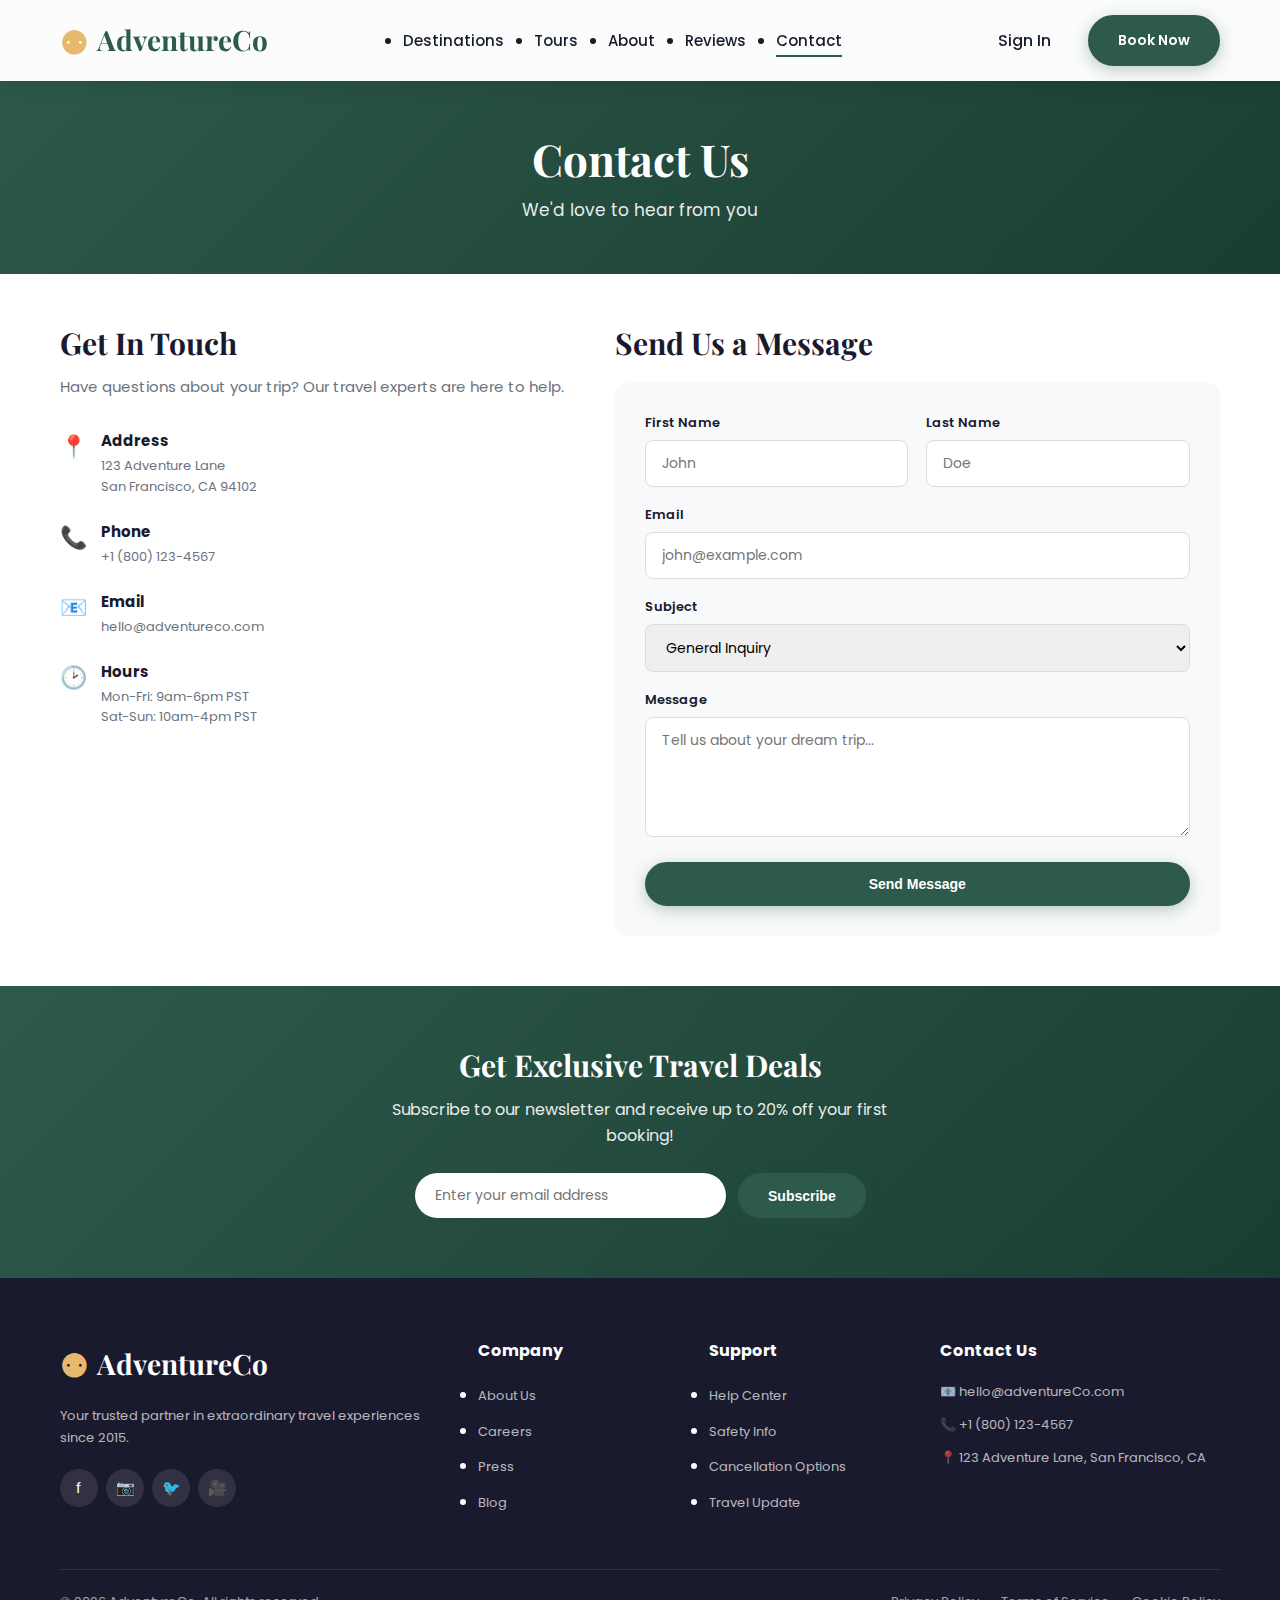
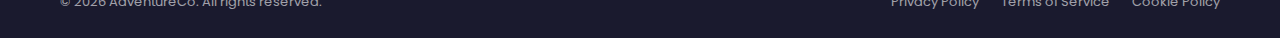
<file: contact.html>
<!DOCTYPE html>
<html lang="en">
<head>
    <meta charset="UTF-8">
    <meta name="viewport" content="width=device-width, initial-scale=1.0">
    <title>Contact - AdventureCo</title>
    <link rel="stylesheet" href="styles.css">
    <link href="https://fonts.googleapis.com/css2?family=Poppins:wght@300;400;600;700&family=Playfair+Display:wght@400;700&display=swap" rel="stylesheet">
</head>
<body>
    <nav class="navbar">
        <div class="container">
            <a href="index.html" class="logo">
                <span class="logo-icon">&#9865;</span> AdventureCo
            </a>
            <ul class="nav-links">
                <li><a href="destinations.html">Destinations</a></li>
                <li><a href="tours.html">Tours</a></li>
                <li><a href="about.html">About</a></li>
                <li><a href="reviews.html">Reviews</a></li>
                <li><a href="contact.html" class="active">Contact</a></li>
            </ul>
            <div class="nav-auth">
                <a href="#" class="btn-login">Sign In</a>
                <a href="#" class="btn-primary">Book Now</a>
            </div>
            <div class="mobile-menu"><span>&#9776;</span></div>
        </div>
    </nav>

    <header class="page-hero">
        <div class="hero-content">
            <h1>Contact Us</h1>
            <p>We'd love to hear from you</p>
        </div>
    </header>

    <section class="contact-content">
        <div class="container">
            <div class="contact-grid">
                <div class="contact-info">
                    <h2>Get In Touch</h2>
                    <p>Have questions about your trip? Our travel experts are here to help.</p>
                    <div class="contact-details">
                        <div class="contact-item">
                            <span class="contact-icon">&#128205;</span>
                            <div>
                                <h4>Address</h4>
                                <p>123 Adventure Lane<br>San Francisco, CA 94102</p>
                            </div>
                        </div>
                        <div class="contact-item">
                            <span class="contact-icon">&#128222;</span>
                            <div>
                                <h4>Phone</h4>
                                <p>+1 (800) 123-4567</p>
                            </div>
                        </div>
                        <div class="contact-item">
                            <span class="contact-icon">&#128231;</span>
                            <div>
                                <h4>Email</h4>
                                <p>hello@adventureco.com</p>
                            </div>
                        </div>
                        <div class="contact-item">
                            <span class="contact-icon">&#128337;</span>
                            <div>
                                <h4>Hours</h4>
                                <p>Mon-Fri: 9am-6pm PST<br>Sat-Sun: 10am-4pm PST</p>
                            </div>
                        </div>
                    </div>
                </div>
                <div class="contact-form-wrapper">
                    <h2>Send Us a Message</h2>
                    <form class="contact-form">
                        <div class="form-row">
                            <div class="form-group">
                                <label>First Name</label>
                                <input type="text" placeholder="John">
                            </div>
                            <div class="form-group">
                                <label>Last Name</label>
                                <input type="text" placeholder="Doe">
                            </div>
                        </div>
                        <div class="form-group">
                            <label>Email</label>
                            <input type="email" placeholder="john@example.com">
                        </div>
                        <div class="form-group">
                            <label>Subject</label>
                            <select>
                                <option>General Inquiry</option>
                                <option>Booking Question</option>
                                <option>Custom Tour Request</option>
                                <option>Corporate Travel</option>
                            </select>
                        </div>
                        <div class="form-group">
                            <label>Message</label>
                            <textarea placeholder="Tell us about your dream trip..."></textarea>
                        </div>
                        <button type="submit" class="btn-primary">Send Message</button>
                    </form>
                </div>
            </div>
        </div>
    </section>

    <section class="newsletter">
        <div class="container">
            <div class="newsletter-content">
                <h2>Get Exclusive Travel Deals</h2>
                <p>Subscribe to our newsletter and receive up to 20% off your first booking!</p>
                <form class="newsletter-form">
                    <input type="email" placeholder="Enter your email address">
                    <button type="submit" class="btn-primary">Subscribe</button>
                </form>
            </div>
        </div>
    </section>

    <footer class="footer">
        <div class="container">
            <div class="footer-grid">
                <div class="footer-brand">
                    <a href="index.html" class="logo">
                        <span class="logo-icon">&#9865;</span> AdventureCo
                    </a>
                    <p>Your trusted partner in extraordinary travel experiences since 2015.</p>
                    <div class="social-links">
                        <a href="#">f</a>
                        <a href="#">&#128247;</a>
                        <a href="#">&#128038;</a>
                        <a href="#">&#127909;</a>
                    </div>
                </div>
                <div class="footer-links">
                    <h4>Company</h4>
                    <ul>
                        <li><a href="about.html">About Us</a></li>
                        <li><a href="#">Careers</a></li>
                        <li><a href="#">Press</a></li>
                        <li><a href="#">Blog</a></li>
                    </ul>
                </div>
                <div class="footer-links">
                    <h4>Support</h4>
                    <ul>
                        <li><a href="#">Help Center</a></li>
                        <li><a href="#">Safety Info</a></li>
                        <li><a href="#">Cancellation Options</a></li>
                        <li><a href="#">Travel Update</a></li>
                    </ul>
                </div>
                <div class="footer-contact">
                    <h4>Contact Us</h4>
                    <ul>
                        <li>&#128231; hello@adventureCo.com</li>
                        <li>&#128222; +1 (800) 123-4567</li>
                        <li>&#128205; 123 Adventure Lane, San Francisco, CA</li>
                    </ul>
                </div>
            </div>
            <div class="footer-bottom">
                <p>&copy; 2026 AdventureCo. All rights reserved.</p>
                <div class="footer-legal">
                    <a href="#">Privacy Policy</a>
                    <a href="#">Terms of Service</a>
                    <a href="#">Cookie Policy</a>
                </div>
            </div>
        </div>
    </footer>
</body>
</html>
</file>
<file: styles.css>
/* AdventureCo - Beautiful & Clean CSS */

/* Colors */
:root {
    --primary: #2D5A4B;
    --primary-dark: #1e4035;
    --secondary: #E8B86D;
    --accent: #D4726A;
    --dark: #1a1a2e;
    --gray: #6b7280;
    --light: #f8f9fa;
    --white: #ffffff;
    --shadow: 0 4px 20px rgba(0,0,0,0.1);
    --shadow-hover: 0 8px 35px rgba(0,0,0,0.15);
    --radius: 12px;
}

/* Reset */
* { margin: 0; padding: 0; box-sizing: border-box; }
html { scroll-behavior: smooth; }
body {
    font-family: 'Poppins', sans-serif;
    line-height: 1.6;
    color: var(--dark);
    background: var(--white);
}
h1, h2, h3 { font-family: 'Playfair Display', serif; font-weight: 700; line-height: 1.3; }
a { text-decoration: none; color: inherit; transition: all 0.3s ease; }
img { max-width: 100%; height: auto; }

/* Container */
.container { max-width: 1200px; margin: 0 auto; padding: 0 20px; }

/* Logo - More Wonderful */
.logo {
    font-family: 'Playfair Display', serif;
    font-size: 28px;
    font-weight: 700;
    color: var(--primary);
    display: flex;
    align-items: center;
    gap: 8px;
}
.logo-icon {
    font-size: 32px;
    color: var(--secondary);
    animation: compassPulse 3s ease-in-out infinite;
}
@keyframes compassPulse {
    0%, 100% { transform: rotate(0deg); }
    50% { transform: rotate(15deg); }
}
.logo:hover { color: var(--primary-dark); }
.logo:hover .logo-icon { transform: rotate(25deg); }

/* Navbar */
.navbar {
    position: fixed;
    top: 0;
    left: 0;
    right: 0;
    background: rgba(255,255,255,0.98);
    backdrop-filter: blur(10px);
    box-shadow: var(--shadow);
    z-index: 1000;
    padding: 15px 0;
}
.navbar .container { display: flex; justify-content: space-between; align-items: center; }
.nav-links { display: flex; gap: 30px; }
.nav-links a { font-weight: 500; font-size: 15px; position: relative; padding: 6px 0; color: var(--dark); }
.nav-links a::after {
    content: '';
    position: absolute;
    bottom: 0;
    left: 0;
    width: 0;
    height: 2px;
    background: var(--primary);
    transition: all 0.3s ease;
}
.nav-links a:hover::after,
.nav-links a.active::after { width: 100%; }
.nav-auth { display: flex; gap: 15px; align-items: center; }

/* Buttons - More Beautiful */
.btn-login { 
    font-weight: 500; 
    padding: 10px 22px; 
    border-radius: 30px; 
    color: var(--dark);
}
.btn-login:hover { 
    background: var(--light);
    color: var(--primary);
}
.btn-primary {
    background: var(--primary);
    color: var(--white);
    padding: 12px 28px;
    border-radius: 30px;
    font-weight: 600;
    font-size: 14px;
    border: 2px solid var(--primary);
    box-shadow: 0 4px 15px rgba(45, 90, 75, 0.3);
}
.btn-primary:hover {
    background: var(--primary-dark);
    border-color: var(--primary-dark);
    transform: translateY(-3px);
    box-shadow: 0 6px 25px rgba(45, 90, 75, 0.4);
}
.btn-secondary {
    background: transparent;
    color: var(--primary);
    padding: 14px 32px;
    border-radius: 30px;
    font-weight: 600;
    border: 2px solid var(--primary);
}
.btn-secondary:hover {
    background: var(--primary);
    color: var(--white);
    transform: translateY(-3px);
}
.mobile-menu { display: none; font-size: 24px; cursor: pointer; }

/* Hero */
.hero {
    min-height: 100vh;
    background: linear-gradient(135deg, rgba(45, 90, 75, 0.92), rgba(26, 26, 46, 0.95)),
                url('https://images.unsplash.com/photo-1488646953014-85cb44e25828?w=1920') center/cover;
    display: flex;
    align-items: center;
    justify-content: center;
    text-align: center;
    padding: 120px 20px 80px;
    color: var(--white);
}
.hero h1 { font-size: 52px; margin-bottom: 18px; }
.hero p { font-size: 19px; opacity: 0.9; margin-bottom: 35px; }
.hero-search {
    display: flex;
    gap: 12px;
    background: var(--white);
    padding: 18px;
    border-radius: 50px;
    box-shadow: var(--shadow-hover);
    max-width: 850px;
    margin: 0 auto 45px;
}
.search-box {
    flex: 1;
    display: flex;
    align-items: center;
    gap: 10px;
    padding: 10px 18px;
    background: var(--light);
    border-radius: 25px;
}
.search-box input, .search-box select {
    border: none;
    background: transparent;
    font-size: 14px;
    width: 100%;
    outline: none;
    font-family: inherit;
}
.btn-search {
    background: var(--secondary);
    color: var(--dark);
    padding: 14px 30px;
    border-radius: 25px;
    font-weight: 600;
    border: none;
    cursor: pointer;
    transition: all 0.3s ease;
}
.btn-search:hover { background: #d4a85a; transform: translateY(-2px); }
.hero-stats { display: flex; justify-content: center; gap: 70px; margin-top: 30px; }
.stat-number { display: block; font-size: 38px; font-weight: 700; color: var(--secondary); font-family: 'Playfair Display', serif; }
.stat-label { font-size: 13px; opacity: 0.8; text-transform: uppercase; letter-spacing: 1px; }

/* Page Hero */
.page-hero {
    background: linear-gradient(135deg, var(--primary), #1a3d32);
    padding: 130px 20px 50px;
    text-align: center;
    color: var(--white);
}
.page-hero h1 { font-size: 44px; margin-bottom: 10px; }
.page-hero p { font-size: 17px; opacity: 0.9; }

/* Sections */
section { padding: 70px 0; }
.section-header { text-align: center; margin-bottom: 45px; }
.section-header h2 { font-size: 36px; margin-bottom: 10px; }
.section-header p { font-size: 16px; color: var(--gray); }
.text-center { text-align: center; }

/* Destinations */
.destinations { background: var(--light); }
.destinations-grid {
    display: grid;
    grid-template-columns: repeat(5, 1fr);
    grid-template-rows: repeat(2, 200px);
    gap: 18px;
    margin-bottom: 35px;
}
.destination-card { position: relative; border-radius: var(--radius); overflow: hidden; cursor: pointer; transition: all 0.4s ease; }
.destination-card.large { grid-column: span 2; grid-row: span 2; }
.destination-card:hover { transform: translateY(-8px); }
.destination-card img { width: 100%; height: 100%; object-fit: cover; transition: all 0.4s ease; }
.destination-card:hover img { transform: scale(1.1); }
.destination-overlay {
    position: absolute;
    bottom: 0;
    left: 0;
    right: 0;
    padding: 25px;
    background: linear-gradient(transparent, rgba(0,0,0,0.8));
    color: var(--white);
}
.destination-overlay h3 { font-size: 20px; margin-bottom: 6px; }
.destination-overlay p { font-size: 13px; opacity: 0.9; margin-bottom: 8px; }
.destination-overlay .price { font-weight: 700; color: var(--secondary); font-size: 17px; }

/* Tours */
.tours-grid { display: grid; grid-template-columns: repeat(3, 1fr); gap: 25px; margin-bottom: 35px; }
.tour-card { background: var(--white); border-radius: var(--radius); overflow: hidden; box-shadow: var(--shadow); transition: all 0.3s ease; }
.tour-card:hover { transform: translateY(-8px); box-shadow: var(--shadow-hover); }
.tour-image { position: relative; height: 200px; overflow: hidden; }
.tour-image img { width: 100%; height: 100%; object-fit: cover; transition: all 0.4s ease; }
.tour-card:hover .tour-image img { transform: scale(1.1); }
.tour-badge {
    position: absolute;
    top: 12px;
    left: 12px;
    background: var(--accent);
    color: var(--white);
    padding: 5px 12px;
    border-radius: 15px;
    font-size: 11px;
    font-weight: 600;
}
.tour-badge.new { background: var(--primary); }
.wishlist-btn {
    position: absolute;
    top: 12px;
    right: 12px;
    background: var(--white);
    border: none;
    width: 35px;
    height: 35px;
    border-radius: 50%;
    cursor: pointer;
    font-size: 15px;
    transition: all 0.3s ease;
}
.wishlist-btn:hover { color: var(--accent); transform: scale(1.1); }
.tour-content { padding: 20px; }
.tour-meta { display: flex; gap: 15px; margin-bottom: 12px; font-size: 12px; color: var(--gray); }
.tour-content h3 { font-size: 18px; margin-bottom: 8px; }
.tour-content p { font-size: 13px; color: var(--gray); margin-bottom: 15px; }
.tour-footer { display: flex; justify-content: space-between; align-items: center; padding-top: 15px; border-top: 1px solid #eee; margin-bottom: 14px; }
.rating { display: flex; align-items: center; gap: 4px; font-size: 13px; }
.stars { color: var(--secondary); }
.rating span { color: var(--gray); font-size: 12px; margin-left: 5px; }
.price .from { font-size: 11px; color: var(--gray); display: block; }
.price .amount { font-size: 19px; font-weight: 700; color: var(--primary); }
.full-width { width: 100%; text-align: center; }

/* Why Choose Us - WITH IMAGES */
.why-choose-us { background: linear-gradient(135deg, #f8f9fa 0%, #e9ecef 100%); }
.features-grid {
    display: grid;
    grid-template-columns: repeat(4, 1fr);
    gap: 25px;
}
.feature-card {
    background: var(--white);
    border-radius: var(--radius);
    overflow: hidden;
    box-shadow: var(--shadow);
    transition: all 0.4s ease;
}
.feature-card:hover {
    transform: translateY(-10px);
    box-shadow: var(--shadow-hover);
}
.feature-image {
    height: 150px;
    overflow: hidden;
}
.feature-image img {
    width: 100%;
    height: 100%;
    object-fit: cover;
    transition: all 0.4s ease;
}
.feature-card:hover .feature-image img { transform: scale(1.1); }
.feature-card-content { padding: 22px; text-align: center; }
.feature-icon {
    font-size: 40px;
    margin-bottom: 12px;
    display: block;
}
.feature-card h3 { font-size: 18px; margin-bottom: 10px; font-family: 'Poppins', sans-serif; }
.feature-card p { font-size: 13px; color: var(--gray); line-height: 1.6; }

/* Testimonials */
.testimonials { background: var(--light); }
.testimonials-grid { display: grid; grid-template-columns: repeat(3, 1fr); gap: 25px; margin-bottom: 35px; }
.testimonial-card { background: var(--white); padding: 28px 22px; border-radius: var(--radius); box-shadow: var(--shadow); transition: all 0.3s ease; }
.testimonial-card:hover { transform: translateY(-5px); box-shadow: var(--shadow-hover); }
.quote-icon { font-size: 22px; color: var(--secondary); margin-bottom: 15px; }
.testimonial-content p { font-size: 14px; line-height: 1.7; font-style: italic; margin-bottom: 22px; }
.testimonial-author { display: flex; align-items: center; gap: 12px; }
.testimonial-author img { width: 52px; height: 52px; border-radius: 50%; object-fit: cover; }
.author-info h4 { font-size: 15px; font-family: 'Poppins', sans-serif; }
.author-info span { font-size: 12px; color: var(--gray); }

/* Reviews Page */
.reviews-content { padding: 50px 0; }
.reviews-grid { display: grid; grid-template-columns: repeat(3, 1fr); gap: 25px; }
.review-card { background: var(--white); padding: 25px; border-radius: var(--radius); box-shadow: var(--shadow); }
.review-card .rating { margin-bottom: 15px; }
.tour-name { display: inline-block; margin-top: 14px; padding: 5px 12px; background: var(--light); border-radius: 15px; font-size: 12px; color: var(--primary); }

/* About Page */
.about-content { padding: 50px 0; }
.about-grid { display: grid; grid-template-columns: 1fr 1fr; gap: 50px; align-items: center; }
.about-text h2 { font-size: 30px; margin-bottom: 18px; }
.about-text p { font-size: 15px; color: var(--gray); margin-bottom: 18px; line-height: 1.7; }
.about-image img { border-radius: var(--radius); box-shadow: var(--shadow); }
.stats-section { background: var(--primary); padding: 55px 0; }
.stats-grid { display: grid; grid-template-columns: repeat(4, 1fr); gap: 35px; text-align: center; color: var(--white); }
.stat-item .stat-number { font-size: 44px; }
.stat-item .stat-label { font-size: 13px; opacity: 0.9; }

/* Contact Page */
.contact-content { padding: 50px 0; }
.contact-grid { display: grid; grid-template-columns: 1fr 1.2fr; gap: 50px; }
.contact-info h2 { font-size: 30px; margin-bottom: 12px; }
.contact-info > p { font-size: 15px; color: var(--gray); margin-bottom: 30px; }
.contact-details { display: flex; flex-direction: column; gap: 22px; }
.contact-item { display: flex; gap: 14px; align-items: flex-start; }
.contact-icon { font-size: 22px; }
.contact-item h4 { font-size: 15px; font-family: 'Poppins', sans-serif; margin-bottom: 3px; }
.contact-item p { font-size: 13px; color: var(--gray); }
.contact-form-wrapper h2 { font-size: 30px; margin-bottom: 20px; }
.contact-form { background: var(--light); padding: 30px; border-radius: var(--radius); }
.form-row { display: grid; grid-template-columns: 1fr 1fr; gap: 18px; }
.form-group { margin-bottom: 18px; }
.form-group label { display: block; font-size: 13px; font-weight: 600; margin-bottom: 6px; }
.form-group input, .form-group select, .form-group textarea {
    width: 100%;
    padding: 12px 16px;
    border: 1px solid #ddd;
    border-radius: 8px;
    font-size: 14px;
    font-family: inherit;
    transition: all 0.3s ease;
}
.form-group input:focus, .form-group select:focus, .form-group textarea:focus { outline: none; border-color: var(--primary); box-shadow: 0 0 0 3px rgba(45, 90, 75, 0.1); }
.form-group textarea { height: 120px; resize: vertical; }
.contact-form .btn-primary { width: 100%; cursor: pointer; }

/* Newsletter */
.newsletter {
    background: linear-gradient(135deg, var(--primary), #1a3d32);
    padding: 60px 0;
    text-align: center;
    color: var(--white);
}
.newsletter-content { max-width: 500px; margin: 0 auto; }
.newsletter h2 { font-size: 30px; margin-bottom: 12px; }
.newsletter p { font-size: 16px; opacity: 0.9; margin-bottom: 25px; }
.newsletter-form { display: flex; gap: 12px; max-width: 450px; margin: 0 auto; }
.newsletter-form input { flex: 1; padding: 12px 20px; border: none; border-radius: 25px; font-size: 14px; font-family: inherit; }
.newsletter-form .btn-primary { white-space: nowrap; }

/* Footer */
.footer { background: var(--dark); color: var(--white); padding: 60px 0 25px; }
.footer-grid { display: grid; grid-template-columns: 2fr 1fr 1fr 1.5fr; gap: 45px; margin-bottom: 45px; }
.footer-brand .logo { margin-bottom: 15px; display: inline-flex; color: var(--white); }
.footer-brand p { color: rgba(255,255,255,0.7); font-size: 13px; line-height: 1.7; margin-bottom: 20px; }
.social-links { display: flex; gap: 8px; }
.social-links a { width: 38px; height: 38px; background: rgba(255,255,255,0.1); border-radius: 50%; display: flex; align-items: center; justify-content: center; font-size: 15px; transition: all 0.3s ease; }
.social-links a:hover { background: var(--primary); transform: translateY(-3px); }
.footer-links h4, .footer-contact h4 { font-size: 16px; font-family: 'Poppins', sans-serif; margin-bottom: 18px; }
.footer-links ul li { margin-bottom: 10px; }
.footer-links a { color: rgba(255,255,255,0.7); font-size: 13px; }
.footer-links a:hover { color: var(--secondary); padding-left: 4px; }
.footer-contact ul li { display: flex; align-items: flex-start; gap: 10px; color: rgba(255,255,255,0.7); font-size: 13px; margin-bottom: 12px; }
.footer-bottom { display: flex; justify-content: space-between; align-items: center; padding-top: 22px; border-top: 1px solid rgba(255,255,255,0.1); }
.footer-bottom p { color: rgba(255,255,255,0.6); font-size: 13px; }
.footer-legal { display: flex; gap: 22px; }
.footer-legal a { color: rgba(255,255,255,0.6); font-size: 13px; }
.footer-legal a:hover { color: var(--white); }

/* Responsive */
@media (max-width: 1024px) {
    .hero h1 { font-size: 40px; }
    .destinations-grid { grid-template-columns: repeat(3, 1fr); grid-template-rows: repeat(3, 180px); }
    .destination-card.large { grid-column: span 2; grid-row: span 2; }
    .features-grid { grid-template-columns: repeat(2, 1fr); }
    .footer-grid { grid-template-columns: repeat(2, 1fr); }
}
@media (max-width: 768px) {
    .nav-links, .nav-auth { display: none; }
    .mobile-menu { display: block; }
    .hero h1 { font-size: 30px; }
    .hero-search { flex-direction: column; border-radius: var(--radius); }
    .hero-stats { gap: 25px; }
    section { padding: 45px 0; }
    .section-header h2 { font-size: 26px; }
    .destinations-grid { grid-template-columns: 1fr; grid-template-rows: auto; }
    .destination-card.large { grid-column: 1; grid-row: 1; height: 250px; }
    .tours-grid, .testimonials-grid, .reviews-grid { grid-template-columns: 1fr; }
    .features-grid { grid-template-columns: 1fr; }
    .contact-grid { grid-template-columns: 1fr; }
    .form-row { grid-template-columns: 1fr; }
    .newsletter-form { flex-direction: column; }
    .footer-grid { grid-template-columns: 1fr; gap: 30px; }
    .footer-bottom { flex-direction: column; gap: 14px; text-align: center; }
    .stats-grid { grid-template-columns: repeat(2, 1fr); }
    .about-grid { grid-template-columns: 1fr; }
}
</file>
